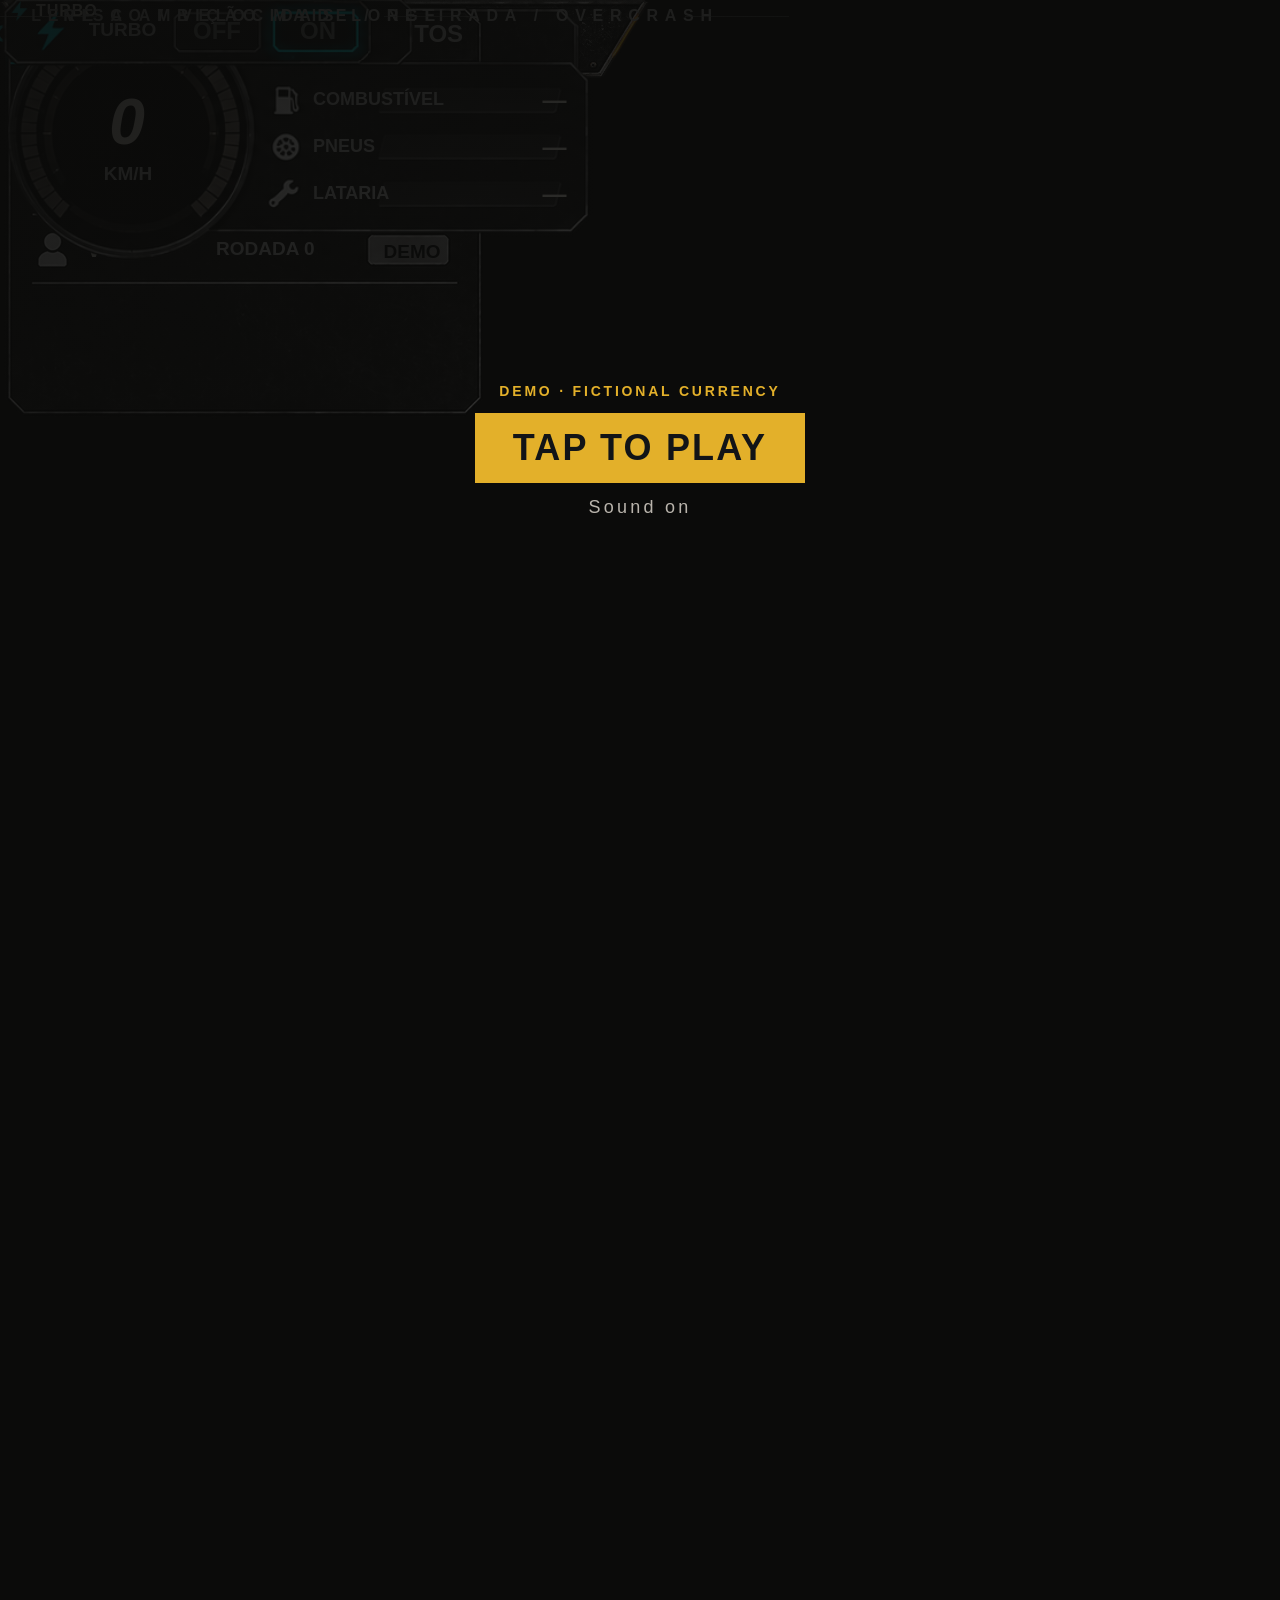
<file: index.html>
<!doctype html><meta charset="utf-8">
<meta name="description" content="OverCrash by TagGames: crash game with a 3D car. Cash out before it crashes. Playable demo with demo chips, no install.">
<meta property="og:type" content="website">
<meta property="og:site_name" content="TagGames">
<meta property="og:title" content="OverCrash — playable demo">
<meta property="og:description" content="Crash game with a 3D car. Cash out before it crashes. Demo chips, no install.">
<meta property="og:url" content="https://cbitran.github.io/overcrash-demo/">
<meta property="og:image" content="https://cbitran.github.io/overcrash-demo/og-image-v2.jpg">
<meta property="og:image:width" content="1200">
<meta property="og:image:height" content="630">
<meta property="og:image:alt" content="OverCrash logo over the rally car on an industrial road">
<meta name="twitter:card" content="summary_large_image">
<meta name="twitter:image" content="https://cbitran.github.io/overcrash-demo/og-image-v2.jpg">
<title>OverCrash — demo</title>
<!-- Demo do OverCrash com fichas de demonstração: abre o jogo no navegador, sem servidor nem instalação. -->
<meta http-equiv="refresh" content="0; url=game/index.html?demo=1&lang=en&currency=USD">
<p>Opening OverCrash… <a href="game/index.html?demo=1&lang=en&currency=USD">click here</a> if it does not open.</p>
</file>
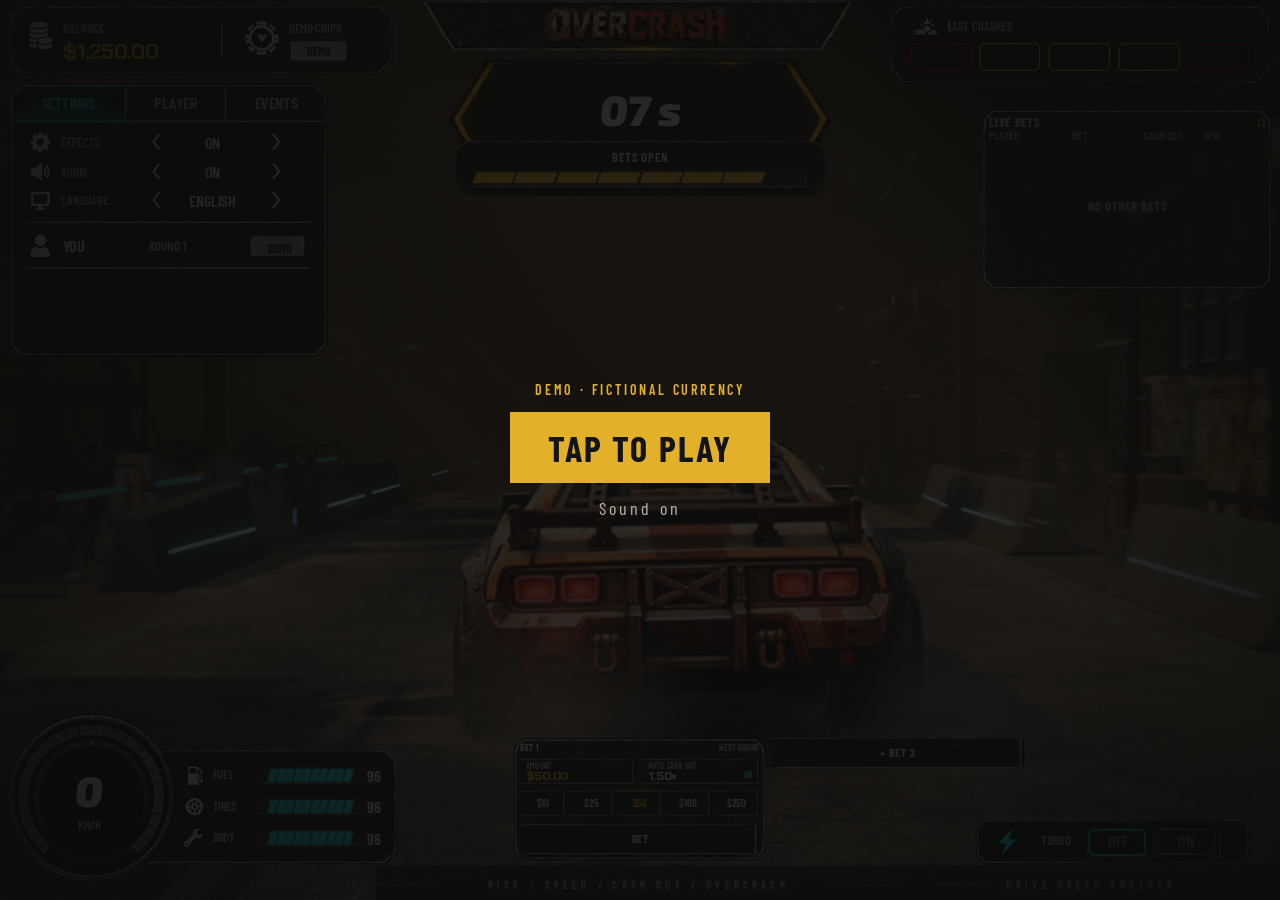
<file: game/index.html>
<!doctype html>
<html lang="pt-BR">
<head>
<meta charset="utf-8">
<meta name="viewport" content="width=device-width,initial-scale=1,viewport-fit=cover">
<title>OverCrash</title>
<link rel="preconnect" href="https://fonts.googleapis.com">
<link rel="preconnect" href="https://fonts.gstatic.com" crossorigin>
<link href="https://fonts.googleapis.com/css2?family=Barlow+Condensed:ital,wght@0,500;0,600;0,700;1,900&family=Chakra+Petch:wght@700&family=Exo+2:ital,wght@1,900&display=swap" rel="stylesheet">
<link rel="stylesheet" href="hud.css?v=43">
</head>
<body>
<main class="game" id="game" data-phase="idle">
  <video id="road" muted loop playsinline preload="auto" aria-hidden="true"></video>
  <!-- Cena de quebra (Blender, mesma câmera da corrida): entra por cima da corrida no fim da rodada -->
  <video class="crashVid" data-hazard="wall" muted playsinline preload="auto" aria-hidden="true" hidden></video>
  <video class="crashVid" data-hazard="cliff" muted playsinline preload="auto" aria-hidden="true" hidden></video>
  <video class="crashVid" data-hazard="bridge" muted playsinline preload="auto" aria-hidden="true" hidden></video>
  <div class="tint" aria-hidden="true"></div>

  <!-- Palco 1920×1080: coordenadas do quadro "HUD HÍBRIDO" do Figma (51:2715). Artes = PNGs do Codex. -->
  <div class="stage" id="stage">
    <!-- Fundo escuro do MENU dentro do palco: escurece o jogo, mas o painel aberto (z 5) fica por cima (Celio, 14/10) -->
    <div class="backdrop" id="backdrop" hidden></div>
    <div class="g" id="g-title" data-box="632,0,649,78" style="width:649px;height:78px"><div class="gi" style="transform:translate(-632px,0px)">
    <!-- Placa vazia + logo principal do Codex (item 9, Figma 67:8606; title-item9-layout.json × 1920/1672) -->
    <img class="art" src="assets/hud/title-empty.png" alt="" style="left:632px;top:0;width:649px;height:78px">
    <div class="title-logo" style="left:814px;top:6.89px;width:284.78px;height:63.7px">
      <img src="assets/hud/logo-principal.png" alt="OverCrash" style="left:-1.47px;top:-15.19px;width:289.32px;height:96.48px">
    </div>
    </div></div>
    <div class="g" id="g-balance" data-box="9,0,587,118" style="width:587px;height:118px"><div class="gi" style="transform:translate(-9px,0px)">
    <!-- Saldo -->
    <section aria-label="Saldo" data-i18n-aria="aBalance">
      <img class="art" src="assets/hud/balance.png" alt="" style="left:9px;top:0;width:587px;height:118px">
      <span class="t lbl" style="left:95px;top:28px;width:201px;height:28px" data-i18n="balance">SALDO</span>
      <strong class="t val amber" id="balance" style="left:94px;top:56px;width:300px;height:44px;font-size:32px">—</strong>
      <span class="t lbl" id="demoTitle" style="left:433px;top:29px;width:140px;height:25px" data-i18n="demoChips">FICHAS DEMO</span>
      <span class="t plate" id="demoMark" style="left:436px;top:62px;width:84px;height:29px">DEMO</span>
    </section>


    </div></div>
    <div class="g" id="g-history" data-box="1327,0,588,134" style="width:588px;height:134px"><div class="gi" style="transform:translate(-1327px,0px)">
    <!-- Últimas quebras -->
    <section aria-label="Últimas quebras" data-i18n-aria="aLast">
      <img class="art" src="assets/hud/history.png" alt="" style="left:1327px;top:0;width:588px;height:134px">
      <span class="t lbl" style="left:1420px;top:24px;width:367px;height:30px" data-i18n="lastCrashes">ÚLTIMAS QUEBRAS</span>
      <ol id="history" class="history"></ol>
    </section>


    </div></div>
    <div class="g" id="g-side" data-box="8,119,488,424" style="width:488px;height:424px"><div class="gi" style="transform:translate(-8px,-119px)">
    <!-- Painel lateral -->
    <aside aria-label="Painel" data-i18n-aria="aPanel">
      <!-- Painel sem os ícones fixos de eventos (Codex, item 10, Figma 67:8766); cada evento desenha o seu ícone -->
      <img class="art" src="assets/hud/side-sem-eventos.png" alt="" style="left:8px;top:119px;width:488px;height:424px">
      <div class="tabs" role="tablist">
        <img class="art" id="tabArtOff" src="assets/hud/tab-player.png" alt="" hidden>
        <img class="art" id="tabArtOn" src="assets/hud/tab-config-active.png" alt="" hidden>
        <button class="t tab" role="tab" aria-selected="true" data-tab="config" data-i18n="tabConfig" style="left:14px;top:124px;width:177px;height:58px">CONFIGURAÇÃO</button>
        <button class="t tab" role="tab" aria-selected="false" data-tab="player" data-i18n="tabPlayer" style="left:188px;top:124px;width:151px;height:58px">JOGADOR</button>
        <button class="t tab" role="tab" aria-selected="false" data-tab="events" data-i18n="tabEvents" style="left:339px;top:124px;width:150px;height:58px">EVENTOS</button>
      </div>

      <!-- Aba CONFIGURAÇÃO: composição da arte (3 ajustes, jogador, 3 últimos eventos) -->
      <div data-pane="config">
        <span class="t lbl2" style="left:92px;top:195px;width:150px;height:37px" data-i18n="effects">EFEITOS:</span>
        <button class="t arrow" id="autoDown" aria-label="Ligar ou desligar os efeitos" data-i18n-aria="aFx" style="left:216px;top:192px;width:40px;height:43px"></button>
        <button class="t setv center" id="autoVal" aria-label="Efeitos" style="left:256px;top:195px;width:125px;height:37px">ON</button>
        <button class="t arrow" id="autoUp" aria-label="Ligar ou desligar os efeitos" data-i18n-aria="aFx" style="left:396px;top:192px;width:40px;height:43px"></button>

        <span class="t lbl2" style="left:92px;top:239px;width:150px;height:37px" data-i18n="audio">ÁUDIO:</span>
        <button class="t arrow" data-toggle="audio" aria-label="Ligar ou desligar o som" data-i18n-aria="aSound" style="left:216px;top:236px;width:40px;height:43px"></button>
        <button class="t setv center" id="audioVal" data-toggle="audio" aria-label="Áudio" style="left:256px;top:239px;width:125px;height:37px">ON</button>
        <button class="t arrow" data-toggle="audio" aria-label="Ligar ou desligar o som" data-i18n-aria="aSound" style="left:396px;top:236px;width:40px;height:43px"></button>

        <span class="t lbl2" style="left:92px;top:282px;width:150px;height:37px" data-i18n="language">IDIOMA:</span>
        <button class="t arrow" data-lang-step="-1" aria-label="Idioma anterior" data-i18n-aria="aLangPrev" style="left:216px;top:279px;width:40px;height:43px"></button>
        <output class="t setv center" id="langVal" aria-label="Idioma" style="left:256px;top:282px;width:125px;height:37px">PORTUGUÊS</output>
        <button class="t arrow" data-lang-step="1" aria-label="Próximo idioma" data-i18n-aria="aLangNext" style="left:396px;top:279px;width:40px;height:43px"></button>

        <span class="t name" id="playerName" style="left:94px;top:348px;width:118px;height:40px">VOCÊ</span>
        <span class="t lbl" id="playerRounds" style="left:224px;top:348px;width:150px;height:40px">RODADA 0</span>
        <span class="t plate2 center" id="playerDemo" style="left:384px;top:355px;width:72px;height:32px">DEMO</span>

        <ol class="mini-log" id="miniLog"></ol>
      </div>

      <!-- Aba JOGADOR: jogo responsável -->
      <div class="pane" data-pane="player" hidden>
        <div class="row"><span data-i18n="sessTime">TEMPO DE SESSÃO</span><b id="sessTime">0 min</b></div>
        <div class="row"><span data-i18n="rounds">RODADAS</span><b id="sessRounds">0</b></div>
        <div class="row"><span data-i18n="result">RESULTADO</span><b id="sessNet">R$ 0,00</b></div>
        <div class="row"><span data-i18n="lossLimit">LIMITE DE PERDA</span><b id="sessLimit">SEM LIMITE</b></div>
        <div class="row limit"><input id="limitIn" aria-label="Limite de perda em 24 horas (R$)" data-i18n-aria="aLimit" type="number" min="1" step="1" inputmode="numeric" placeholder="R$ limite"><button type="button" id="limitSet" data-i18n="apply">APLICAR</button></div>
        <p class="note" data-i18n="limitNote">O limite só pode ser reduzido nesta sessão.</p>
        <button type="button" class="ghost" id="sessionEnd" data-i18n="takeBreak">FAZER UMA PAUSA</button>
      </div>

      <!-- Aba EVENTOS: registro completo -->
      <div class="pane" data-pane="events" hidden><ol class="log" id="log"><li class="muted">Nenhum evento ainda.</li></ol></div>
    </aside>


    </div></div>
    <div class="g" id="g-speed" data-box="6,793,598,269" style="width:598px;height:269px"><div class="gi" style="transform:translate(-6px,-793px)">
    <!-- Velocímetro e telemetria -->
    <section aria-label="Painel do carro" data-i18n-aria="aCar">
      <img class="art" src="assets/hud/speed-telemetry.png" alt="" style="left:6px;top:793px;width:598px;height:269px">
      <svg class="arc" id="arc" viewBox="0 0 1920 1080" aria-hidden="true"></svg>
      <strong class="t speed center" id="speed" style="left:47px;top:879px;width:171px;height:72px">0</strong>
      <span class="t lbl center" style="left:69px;top:953px;width:130px;height:28px">KM/H</span>
      <span class="t lbl tele-l" style="left:319px;top:878px;width:90px;height:28px" data-i18n="fuel">COMBUSTÍVEL</span>
      <span class="t lbl tele-l" style="left:319px;top:925px;width:90px;height:28px" data-i18n="tires">PNEUS</span>
      <span class="t lbl tele-l" style="left:319px;top:972px;width:90px;height:28px" data-i18n="hull">LATARIA</span>
      <div class="segs" id="fuel" style="left:404px;top:883px"></div>
      <div class="segs" id="tires" style="left:404px;top:930px"></div>
      <div class="segs" id="hull" style="left:404px;top:977px"></div>
      <span class="t num2 center" id="fuelN" style="left:540px;top:878px;width:41px;height:30px">—</span>
      <span class="t num2 center" id="tiresN" style="left:540px;top:925px;width:41px;height:30px">—</span>
      <span class="t num2 center" id="hullN" style="left:540px;top:972px;width:41px;height:30px">—</span>
    </section>


    </div></div>
    <!-- Turbo (só visual: não muda o resultado). Mesmas peças e coordenadas do conceito. -->
    <div class="g" id="g-turbo" data-box="1458,961,419,73" style="width:419px;height:73px"><div class="gi" style="transform:translate(-1458px,-961px)">
    <section aria-label="Turbo">
      <img class="art" src="assets/hud/turbo.png" alt="" style="left:1458px;top:961px;width:419px;height:73px">
      <img class="art" id="turboGlow" src="assets/hud/turbo-on.png" alt="" style="left:1726px;top:962px;width:100px;height:59px">
      <img class="art" id="turboPlain" src="assets/hud/turbo-off.png" alt="" style="left:1628px;top:967px;width:94px;height:51px">
      <span class="t lbl center" style="left:1535px;top:970px;width:91px;height:41px">TURBO</span>
      <span class="t sw center" id="turboOff" style="left:1637px;top:973px;width:76px;height:37px">OFF</span>
      <span class="t sw center" id="turboOn" style="left:1739.5px;top:973px;width:73px;height:37px">ON</span>
      <button class="t hit" id="turbo" role="switch" aria-checked="false" aria-label="Turbo" style="left:1458px;top:961px;width:419px;height:73px"></button>
      <i class="turboFill" id="turboFill" style="left:1640px;top:1014px"></i>
    </section>
    </div></div>

    <!-- Rodada compartilhada (Codex, item 11, Figma 68:8827): componentes montados pelo hud.js em unidades do quadro do Codex -->
    <div class="g c" id="g-phase"></div>
    <div class="g c" id="g-live"></div>
    <div class="g c" id="g-bet1"></div>
    <div class="g c" id="g-bet2"></div>
    <div class="g c" id="g-toast" aria-live="polite"></div>
    <div class="g c" id="g-mhead"></div>
    <div class="g c" id="g-mbal"></div>
    <div class="g c" id="g-mhist"></div>
    <div class="g c" id="g-tele"></div>
    <!-- TURBO no celular (Celio, 14/10: "não estou vendo o turbo no mobile"); no desktop fica no painel do conceito -->
    <div class="g c" id="g-mturbo"><button type="button" class="m-turbo" id="mTurbo" aria-label="Turbo"><img src="assets/hud/eventos/turbo-activated.png" alt=""><span>TURBO</span></button></div>

    <!-- Rodapé do conceito (só desktop): faixa escura + duas frases com fios, medidas no quadro aprovado -->
    <div class="foot-band" id="footBand" aria-hidden="true"></div>
    <div class="g" id="g-foot" data-box="567,1040,789,32" style="width:789px;height:32px" aria-hidden="true"><div class="gi" style="transform:translate(-567px,-1040px)">
      <i class="fline" style="left:567px;top:1056px;width:97px"></i>
      <span class="t foot" data-i18n="foot1" style="left:664px;top:1040px;width:588px;height:32px">RISCO / VELOCIDADE / RETIRADA / OVERCRASH</span>
      <i class="fline" style="left:1252px;top:1056px;width:104px"></i>
    </div></div>
    <div class="g" id="g-tag" data-box="1400,1040,476,32" style="width:476px;height:32px" aria-hidden="true"><div class="gi" style="transform:translate(-1400px,-1040px)">
      <i class="fline" style="left:1400px;top:1056px;width:89px"></i>
      <span class="t foot" data-i18n="foot2" style="left:1489px;top:1040px;width:295px;height:32px">LEVE A AMBIÇÃO MAIS LONGE</span>
      <i class="fline" style="left:1784px;top:1056px;width:92px"></i>
    </div></div>
  </div>
  <p class="status" id="status" role="status" hidden></p>
  <div class="modal" id="modal" hidden><div class="in"><p id="modalText"></p><button type="button" class="again" id="modalOk"><span id="modalBtn">OK</span></button></div></div>
  <!-- Colisão: camadas do Codex (Figma 62:3517), centradas como no componente "result / perdeu" (1248×702 em 1920×1080) -->
  <div class="crash" id="crash" hidden aria-live="assertive">
    <div class="crash-box" id="crashBox">
      <img class="c-glass" src="assets/crash/vidro-trincado.png" alt="">
      <img class="c-parts" src="assets/crash/particulas.png" alt="">
      <img class="c-title" id="crashArt" src="assets/resultado/quebrou-pt.png" alt="">
      <span class="c-mult" id="crashMult">EM 1,00×</span>
      <span class="c-cap" id="crashCap" data-i18n="roundOver">RODADA ENCERRADA</span>
    </div>
  </div>
  <div class="fx" id="fx" aria-hidden="true"><div class="fx-speed"></div><div class="fx-red"></div><svg class="fx-cracks" viewBox="0 0 1000 1000" preserveAspectRatio="none"><g id="cracks"></g></svg></div>
  <!-- Vitória: camadas do Codex (prévia previews/victory-*.png, caixa 960×540; posições medidas nela) -->
  <div class="result" id="result" hidden aria-live="polite">
    <div class="rbox" id="winBox">
      <img class="letter" id="winArt" src="assets/resultado/no-bolso-pt.png" alt="">
      <div class="wvalue"><strong id="winMain">+R$ 0,00</strong></div>
      <span class="wtext" id="winText"></span>
      <button type="button" class="again" id="again"><span data-i18n="again">NOVA CORRIDA</span></button>
    </div>
  </div>
  <button id="startGate" class="gate" type="button" aria-label="Start">
    <span class="gate-k">DEMO &middot; FICTIONAL CURRENCY</span>
    <span class="gate-t">TAP TO PLAY</span>
    <span class="gate-s">Sound on</span>
  </button>
</main>
<script src="hud.js?v=56"></script>
</body>
</html>
</file>
<file: game/hud.css>
/* OverCrash · HUD v3 (Claude). Arte do Codex (PNGs do quadro híbrido do Figma) + textos e indicadores vivos.
   O palco tem 1920×1080 e é escalado para caber na tela; o vídeo de fundo cobre a tela inteira. */
:root{
  --txt:#eae7dd; --mute:#b7b9b8; --amber:#eaaf28; --cyan:#19d7e3; --red:#e8331b; --ink:#0c1010;
  --label:"Barlow Condensed",sans-serif; --value:"Chakra Petch",sans-serif; --big:"Exo 2",sans-serif;
}
*{box-sizing:border-box}
[hidden]{display:none!important}
html,body{margin:0;height:100%;background:#0b0b0a;overflow:hidden}
body{font-family:var(--label);color:var(--txt)}
.game{position:fixed;inset:0;overflow:hidden;background:#0b0b0a}
#road,.crashVid{position:absolute;inset:0;width:100%;height:100%;object-fit:cover;transition:filter .15s}
.tint{position:absolute;inset:0;pointer-events:none;background:radial-gradient(ellipse at 50% 60%,transparent 50%,#0b0b0a99 100%)}

.stage{position:absolute;left:0;top:0;width:1920px;height:1080px;transform-origin:0 0}
/* Grupos: cada painel é movido inteiro pelo layout (hud.js); por dentro mantém as coordenadas do Figma */
.g{position:absolute;left:0;top:0;transform-origin:0 0}
.gi{position:absolute;left:0;top:0}
.menu{position:absolute;display:none;align-items:center;gap:10px;height:64px;padding:0 22px;border:2px solid #4b5052;cursor:pointer;
  background:linear-gradient(#24272a,#141617);color:var(--txt);font:700 28px var(--label);letter-spacing:.08em;
  clip-path:polygon(10px 0,100% 0,100% calc(100% - 10px),calc(100% - 10px) 100%,0 100%,0 10px)}
.menu::before{content:"";width:26px;height:18px;background:linear-gradient(var(--txt) 0 3px,transparent 3px 7.5px,var(--txt) 7.5px 10.5px,transparent 10.5px 15px,var(--txt) 15px 18px)}
.menu[aria-expanded="true"]{border-color:var(--cyan);color:var(--cyan)}
.backdrop{position:absolute;inset:-4000px;background:#000a;z-index:4}   /* dentro do palco: cobre a tela toda, abaixo do painel aberto */
.stage .art{position:absolute;display:block;pointer-events:none;user-select:none}
.title-logo{position:absolute;overflow:hidden;pointer-events:none}
.title-logo img{position:absolute;display:block;user-select:none}
.t{position:absolute;margin:0;padding:0;display:flex;align-items:center;white-space:nowrap;line-height:1}
.center{justify-content:center;text-align:center}
.right{justify-content:flex-end;text-align:right}
button.t,.cta,.hit{background:none;border:0;color:inherit;font:inherit;cursor:pointer;padding:0}
button:disabled{cursor:default}
button:focus-visible{outline:2px solid var(--cyan);outline-offset:2px}

.lbl{font:600 24.1px var(--label);color:var(--mute)}
.lbl2{font:500 23px var(--label);color:var(--mute)}
.spaced{font:500 18.4px var(--label);letter-spacing:2.3px}
.val{font-family:var(--value);font-weight:700}
.amber{color:var(--amber)}
.mult{justify-content:center;font:italic 900 119.4px var(--big);letter-spacing:-2.3px;color:var(--txt);text-shadow:0 4px 0 #0008}
.setv{font:600 24.1px var(--label);color:var(--txt)}
.name{font:700 26.4px var(--label);color:var(--txt)}
.plate{justify-content:center;font:700 23px var(--label);color:#171918;background:#a3a5a0;border-radius:2px}
.plate2{font:700 23px var(--label);color:#202322}
.speed{font:italic 900 65.4px var(--big);letter-spacing:-1.1px;color:var(--txt)}
.num2{font:600 24.1px var(--label);color:var(--txt)}
.sw{font:600 24.1px var(--label);color:#777c79}
.sw.on{color:var(--cyan)}

/* Abas */
/* button.tab: mais específico que button.t (font:inherit), senão a aba cai para 16 px */
button.tab{justify-content:center;font:600 23px var(--label);color:var(--mute)}
.tab[aria-selected="true"]{color:var(--cyan)}
.arrow{opacity:.001}
.arrow:disabled{cursor:default}

/* Últimas quebras: etiquetas de arte por cima das molduras fixas */
.history{list-style:none;margin:0;padding:0}
.history li{position:absolute;top:61px;width:98px;height:50px;display:flex;align-items:center;justify-content:center;
  font:600 28.7px var(--label);background:center/100% 100% no-repeat}
.history li[data-tier="low"]{color:var(--red);background-image:url(assets/hud/history-01-danger.png)}
.history li[data-tier="mid"]{color:var(--amber);background-image:url(assets/hud/history-02-amber.png)}
.history li.empty{color:var(--mute)}

/* Barra do freio automático: 6 segmentos */
.autobar{position:absolute;display:flex;gap:0;height:15px}
.autobar i{width:83px;height:15px;transform:skewX(-28deg);margin-right:0;position:relative}
.autobar i b{position:absolute;inset:2px 3px;background:var(--amber);transform-origin:left;transform:scaleX(0);box-shadow:0 0 8px #eaaf2866}

/* Aposta */
#chips button{position:absolute;display:flex;align-items:center;justify-content:center;font:600 25.2px var(--label);color:var(--txt);background:none;isolation:isolate}
/* Acesa: peça chip-25-active do Codex (85×56 no quadro) centrada na moldura + preenchimento âmbar do Figma (vetor 60:3250) */
#chips button[aria-checked="true"]{color:#111513}
#chips button[aria-checked="true"]::after{content:"";position:absolute;left:50%;top:50%;width:85px;height:56.3px;transform:translate(-50%,-50%);z-index:-2;
  background:center/100% 100% no-repeat url(assets/hud/chip-25-active.png)}
#chips button[aria-checked="true"]::before{content:"";position:absolute;left:50%;top:50%;width:73.5px;height:45.9px;transform:translate(-50%,-50%);z-index:-1;background:#eaaf28;
  clip-path:polygon(4.6px 0,calc(100% - 4.6px) 0,100% 4.6px,100% calc(100% - 4.6px),calc(100% - 4.6px) 100%,4.6px 100%,0 calc(100% - 4.6px),0 4.6px)}
#chips button:disabled:not([aria-checked="true"]){color:#6d706e}
.halo-cover{position:absolute;left:110px;top:598px;width:106px;height:77px;background:#1a1b1c;filter:blur(5px);border-radius:10px;pointer-events:none}
.release{justify-content:center}
.release span{margin-left:120px;font:600 31px var(--label);color:var(--txt);width:295px;text-align:center}
.release:disabled span{color:#6d706e}
.release:not(:disabled):hover{filter:brightness(1.25)}

/* Velocímetro: arco ativo em segmentos */
.arc{position:absolute;left:0;top:0;width:1920px;height:1080px;pointer-events:none}
.arc path{fill:#2a3033;opacity:0}
.arc path.on{fill:var(--cyan);opacity:1;filter:drop-shadow(0 0 4px #19d7e388)}

/* Telemetria: 10 segmentos */
.segs{position:absolute;display:flex;gap:1.5px;height:20px}
.segs i{width:11px;height:20px;transform:skewX(-14deg);background:transparent}
.segs i.on{background:var(--cyan);box-shadow:0 0 5px #19d7e355}
.segs.low i.on{background:var(--red);box-shadow:0 0 5px #e8331b66}

/* Botão principal */
.cta{position:absolute;padding:0;transition:filter .12s,transform .08s}
.cta img{position:absolute;inset:0;width:100%;height:100%}
.ctaTitle{justify-content:center;font:italic 900 53.9px var(--label);color:var(--ink)}
.ctaValue{justify-content:center;font:700 33.3px var(--label);color:var(--ink)}
.cta:disabled{filter:grayscale(.85) brightness(.55)}
.cta:not(:disabled):hover{filter:brightness(1.08)}
.cta:not(:disabled):active{transform:translateY(2px)}
.hit{position:absolute}
.turboFill{position:absolute;display:block;width:0;height:3px;background:var(--cyan);box-shadow:0 0 6px var(--cyan)}

/* Abas JOGADOR e EVENTOS: painel por cima da composição */
.pane{position:absolute;left:16px;top:182px;width:472px;height:353px;padding:16px 22px;
  background:linear-gradient(#1b1d1e,#151617);font:600 21px var(--label);color:var(--mute);overflow:auto}
.pane .row{display:flex;justify-content:space-between;align-items:center;padding:7px 0;border-bottom:1px solid #2c2f30}
.pane .row b{color:var(--txt);font-weight:600}
.pane .limit input{width:58%;height:38px;background:#0f1011;border:1px solid #3a3e40;color:var(--txt);font:600 20px var(--label);padding:0 10px}
.pane .limit button,.pane .ghost{height:38px;padding:0 16px;background:#2a2e30;border:1px solid #474c4f;color:var(--txt);font:700 19px var(--label);letter-spacing:.06em;cursor:pointer}
.pane .note{margin:8px 0 10px;font-size:17px;color:#8d918f}
.pane .ghost{width:100%}
.log,.mini-log{list-style:none;margin:0;padding:0}
.log li{display:flex;gap:14px;padding:6px 0;border-bottom:1px solid #2a2d2e}
.log time{color:#8d918f;min-width:52px}
.log span{color:var(--txt)}
.log .muted{color:#8d918f}
.mini-log li{position:absolute;left:44px;width:430px;height:36px;display:flex;align-items:center;font:600 23px var(--label)}
.mini-log time{width:111px;font-weight:500;color:var(--mute)}
.mini-log img{position:absolute;left:74.2px;top:4.2px;width:27.6px;height:27.6px}
.mini-log span{color:var(--mute)}
.mini-log li:first-child span{color:var(--cyan)}

/* Momentos de impacto (tela inteira) */
#road.frozen{filter:grayscale(.65) contrast(1.25) brightness(.62)}
.game.lose #road.frozen{filter:grayscale(.4) contrast(1.3) brightness(.5) sepia(.35) hue-rotate(-20deg) saturate(1.6)}
.fx{position:absolute;inset:0;pointer-events:none}
.fx>div,.fx svg{position:absolute;inset:0;width:100%;height:100%;opacity:0}
.fx-speed{background:repeating-conic-gradient(from 0deg at 50% 52%,transparent 0 2.4deg,#ffffff55 2.4deg 2.7deg,transparent 2.7deg 6deg);
  -webkit-mask:radial-gradient(ellipse at 50% 52%,transparent 22%,#000 70%);mask:radial-gradient(ellipse at 50% 52%,transparent 22%,#000 70%)}
.fx-red{background:radial-gradient(ellipse at 50% 50%,#e8331b33,#e8331b88)}
.fx-cracks path{fill:none;stroke:#f3efe4;stroke-width:2.2;stroke-linecap:round;filter:drop-shadow(1px 1px 0 #000)}
.fx.speed .fx-speed{animation:lines .9s ease-out}
.fx.win .fx-speed{animation:lines 1.2s ease-out}
.fx.lose .fx-red{animation:redhold 1.8s ease-out forwards}
.fx.lose .fx-cracks{opacity:1}
.fx.lose .fx-cracks path{stroke-dasharray:var(--len);stroke-dashoffset:var(--len);animation:crack .2s ease-out forwards}
@keyframes lines{0%{opacity:0;transform:scale(1.12)}25%{opacity:1}100%{opacity:0;transform:scale(1)}}
@keyframes redhold{0%{opacity:1}100%{opacity:.55}}
@keyframes crack{to{stroke-dashoffset:0}}
.game.shake .stage{animation:shake .45s}
@keyframes shake{15%{translate:-8px 5px}30%{translate:7px -6px}45%{translate:-5px 3px}60%{translate:4px -2px}80%{translate:-2px 1px}}

/* Vitória (camadas do Codex): caixa de 960×540; posições medidas na prévia previews/victory-pt.png */
.result{position:absolute;inset:0;pointer-events:none;background:radial-gradient(ellipse at 50% 42%,#0b0b0a99 0%,#0b0b0ad9 70%);animation:dim .3s ease-out both}
@keyframes dim{from{opacity:0}to{opacity:1}}
.rbox{position:absolute;left:0;top:0;width:960px;height:540px;transform-origin:0 0}
.rbox .letter{position:absolute;left:29.4px;top:-99.9px;width:900px;height:506.6px;animation:slam .34s cubic-bezier(.2,1.5,.45,1) .04s both}
.wvalue{position:absolute;left:159px;top:217px;width:643px;height:117px;display:flex;align-items:center;justify-content:center;animation:capIn .3s ease-out .2s both;
  border-style:solid;border-width:0;border-image:url(assets/hud/mult-frame.png) 14 80 14 80 fill / 16px 92px stretch}
.wvalue strong{font:700 58px var(--value);color:var(--amber)}
.wtext{position:absolute;left:150px;top:356px;width:660px;height:36px;display:flex;align-items:center;justify-content:center;white-space:nowrap;overflow:hidden;font:700 max(30px,calc(13px / var(--rs,1))) var(--label);color:#f2e5ce;
  text-shadow:0 2px 6px #000;animation:capIn .3s ease-out .32s both}
.again{position:absolute;left:290px;top:442px;width:380px;height:62px;border:0;padding:0;cursor:pointer;pointer-events:auto;
  background:center/100% 100% no-repeat url(assets/hud/button-neutral.png);animation:capIn .3s ease-out .45s both;
  transform-origin:50% 0;scale:max(1,calc(44 / (62 * var(--rs,1))))}
.again span{font:700 30px var(--label);color:#f2e5ce}
.again:hover{filter:brightness(1.25)}
.status{display:none}

/* Rodapé do conceito (só desktop) */
.foot-band{position:absolute;height:52px;z-index:-1;pointer-events:none;border-top:1px solid #ffffff1f;
  background:linear-gradient(#0b0b0a99,#0b0b0acc)}
.foot{justify-content:center;font:600 16.5px var(--label);letter-spacing:.42em;color:var(--mute)}
.fline{position:absolute;display:block;height:1px;background:#8d918f80}

/* Colisão (arte do Codex): vidro, partículas e letreiro entram por camadas e ficam até a próxima corrida */
.crash{position:absolute;inset:0;pointer-events:none;background:radial-gradient(ellipse at 50% 46%,transparent 30%,#6e0b0480 75%,#3a0502c0 100%);transition:opacity .25s}
.crash.out{opacity:0}
.crash-box{position:absolute;left:0;top:0;width:1248px;height:702px;transform-origin:0 0}
.crash-box img{position:absolute;inset:0;width:100%;height:100%}
.c-glass{opacity:.75;animation:glassIn .16s ease-out both}
.c-parts{animation:partsOut 1.3s cubic-bezier(.15,.8,.3,1) both}
.c-title{animation:slam .34s cubic-bezier(.2,1.5,.45,1) .04s both}
.c-title-text{position:absolute;left:0;right:0;top:215px;text-align:center;font:italic 900 168px/1 var(--big);letter-spacing:-2px;color:#e8331b;
  -webkit-text-stroke:5px #1a0503;paint-order:stroke fill;text-shadow:0 8px 0 #3a0905,0 0 40px #000;animation:slam .34s cubic-bezier(.2,1.5,.45,1) .04s both}
.c-mult,.c-cap{position:absolute;left:174px;width:900px;text-align:center;font-family:var(--label);font-weight:600;color:#f2e8d4;text-shadow:0 2px 6px #000;animation:capIn .3s ease-out .32s both}
.c-mult{top:490px;height:60px;font-size:42px;letter-spacing:5px;line-height:60px}
.c-cap{top:549px;height:60px;font-size:24px;letter-spacing:3px;line-height:60px}
.crash.shake .crash-box{animation:boxShake .4s .05s}
@keyframes glassIn{0%{opacity:0;transform:scale(1.18)}100%{opacity:.75;transform:scale(1)}}
@keyframes partsOut{0%{opacity:0;transform:scale(.45)}12%{opacity:1}100%{opacity:.85;transform:scale(1.04)}}
@keyframes slam{0%{opacity:0;transform:scale(2.3)}60%{opacity:1}100%{opacity:1;transform:scale(1)}}
@keyframes capIn{0%{opacity:0;transform:translateY(12px)}100%{opacity:1;transform:none}}
@keyframes boxShake{20%{translate:-14px 8px}40%{translate:11px -9px}60%{translate:-7px 5px}80%{translate:4px -2px}}

@media (prefers-reduced-motion:reduce){.fx>div,.fx svg,.result *,.crash *{animation:none!important}}

/* ================= Rodada compartilhada (Codex, item 11, Figma 68:8827) =================
   Componentes em unidades do quadro do Codex; o layout (hud.js) escala o grupo inteiro. */
.g.c{pointer-events:none}
.g.c > *{pointer-events:auto}
.g.c .bg{position:absolute;left:0;top:0;width:100%;height:100%;pointer-events:none;user-select:none}
.g.c [data-fit]{white-space:nowrap;overflow:hidden}

/* Aposta */
.b-top{position:absolute;display:flex;align-items:center;justify-content:space-between;gap:8px}
.b-ttl{font:700 12px var(--label);letter-spacing:.04em;color:var(--txt)}
.b-st{font:600 11px var(--label);letter-spacing:.04em;color:var(--mute);text-align:right}
.b-st-placed,.b-st-running{color:var(--txt)}
.b-st-won{color:var(--cyan)}
.b-st-lost{color:var(--red)}
.field{position:absolute;border-style:solid;border-width:0;border-image:url(assets/rodada/input.png) 22 fill / 11px stretch}
.f-l{position:absolute;left:10px;top:5px;font:600 11px var(--label);letter-spacing:.03em;color:var(--mute)}
.f-v{position:absolute;left:10px;bottom:4px;right:34px;height:22px;display:flex;align-items:center;font:700 18px var(--value);color:var(--txt);background:none;border:0;padding:0}
.f-v.amber{color:var(--amber);right:10px}
.f-in{width:auto;outline:none;cursor:text}
.f-in:disabled{cursor:default;color:var(--txt)}
.f-in:focus{color:var(--amber)}
.f-on{position:absolute;right:6px;bottom:3px;min-width:28px;height:24px;padding:0 4px;border:0;background:none;cursor:pointer;font:700 11px var(--label);color:#6d706e}
.f-on.on{color:var(--cyan)}
.f-on:disabled{cursor:default}
.chip{position:absolute;display:flex;align-items:center;justify-content:center;cursor:pointer;font:600 12px var(--label);color:var(--txt);
  border-style:solid;border-width:0;border-image:url(assets/rodada/input.png) 22 fill / 9px stretch;background:none;padding:0}
.chip.sel{color:var(--amber);box-shadow:inset 0 2px 0 var(--amber)}
.chip:disabled{cursor:default;color:#6d706e}
.chip.sel:disabled{color:#b88a22}
.b-act{position:absolute;display:flex;flex-direction:column;align-items:center;justify-content:center;gap:1px;cursor:pointer;padding:0 10px;
  border-style:solid;border-width:0;border-image:url(assets/rodada/action-neutral.png) 30 fill / 12px stretch;background:none;color:var(--txt)}
.b-act .a1{max-width:100%;font:700 16px var(--label);letter-spacing:.04em}
.b-act .a2{font:700 15px var(--value);color:var(--amber)}
.b-act.cash{border-image:url(assets/rodada/action-cashout.png) 30 fill / 12px stretch;color:var(--ink)}
.b-act.cash .a1{font:italic 900 17px var(--label)}
.b-act.cash .a2{color:var(--ink)}
.b-act:disabled{cursor:default}
.b-act:disabled .a1{color:#9a9d9a}
.b-act:not(:disabled):hover{filter:brightness(1.12)}
.b-act:not(:disabled):active{transform:translateY(1px)}
.g[data-state="won"] .b-act .a1{color:var(--txt)}

/* Fase: contagem de 8 s ou multiplicador da rodada */
.p-big{position:absolute;display:flex;align-items:center;justify-content:center;font:italic 900 78px/1 var(--big);letter-spacing:-1.5px;color:var(--txt);text-shadow:0 3px 0 #0008}
.p-big.sm{font-size:30px;letter-spacing:-.5px}
.p-big.crashed{color:var(--red)}
.p-lbl,.p-sub{position:absolute;display:flex;align-items:center;justify-content:center;font:600 11px var(--label);letter-spacing:.06em;color:var(--txt)}
.p-sub{font-size:9px;color:var(--mute)}
.p-segs{position:absolute;display:flex;gap:3px}
.p-segs i{flex:1;background:#2a2d2e;transform:skewX(-20deg)}
.p-segs i.on{background:var(--amber);box-shadow:0 0 6px #eaaf2866}

/* Apostas ao vivo (só dados reais; sem jogadores falsos) */
.l-ttl{position:absolute;font:700 12px var(--label);letter-spacing:.04em;color:var(--txt)}
.l-n{position:absolute;font:700 12px var(--value);color:var(--amber)}
.l-h{position:absolute;font:600 10px var(--label);letter-spacing:.04em;color:var(--mute)}
.l-rows{position:absolute;overflow-y:auto;scrollbar-width:thin}
.l-row{position:relative;border-top:1px solid #ffffff12}
.l-row span{position:absolute;top:50%;transform:translateY(-50%);font:600 12px var(--label);color:var(--txt)}
.l-row.out span:nth-child(3),.l-row.out span:nth-child(4){color:var(--cyan)}
.l-empty,.l-empty2{position:absolute;text-align:center;font:700 11px var(--label);letter-spacing:.04em;color:var(--mute)}
.l-empty2{font-weight:500;letter-spacing:0}

/* Aviso pequeno de vitória: ~2 s, sem parar o carro nem escurecer a tela */
#g-toast{opacity:0;transition:opacity .25s}
#g-toast.show{opacity:1;animation:toastIn .3s cubic-bezier(.2,1.3,.4,1)}
@keyframes toastIn{from{translate:0 -10px}to{translate:0 0}}
.w-t{position:absolute;font:italic 900 15px var(--label);letter-spacing:.02em;color:var(--txt)}
.w-s{position:absolute;font:600 10px var(--label);letter-spacing:.03em;color:var(--mute)}
.w-v{position:absolute;font:700 22px var(--value);color:var(--amber)}

/* Celular: cabeçalhos e telemetria na faixa do Codex (9 fatias) */
#g-mhead,#g-mbal,#g-mhist,#g-tele{border-style:solid;border-width:0;border-image:url(assets/rodada/faixa.png) 36 fill / 12px stretch}
.m-l{position:absolute;font:600 11px var(--label);letter-spacing:.03em;color:var(--mute)}
.m-bal{position:absolute;font:700 16px var(--value);color:var(--amber)}
.m-bal.big{font-size:19px}
.m-hist{position:absolute;display:flex;gap:7px;overflow:hidden;white-space:nowrap}
.m-hist b{font:700 11px var(--label)}
.m-hist b.low{color:var(--red)}
.m-hist b.mid{color:var(--amber)}
.m-menu{position:absolute;display:flex;align-items:center;justify-content:center;cursor:pointer;font:700 11px var(--label);letter-spacing:.06em;color:var(--txt);
  background:#ffffff08;border:1px solid #ffffff1c}
#g-tele{display:flex;align-items:center;justify-content:space-around;padding:0 6px}
.t-s{font:700 11px var(--label);color:var(--txt)}
.t-k{font:600 11px var(--label);color:var(--cyan)}
.t-k b{font-weight:700}

/* Mensagens */
.status{display:block;position:absolute;left:50%;bottom:12%;transform:translateX(-50%);margin:0;padding:10px 18px;max-width:90vw;
  background:#0e0f0fe6;border:1px solid #4b5052;font:600 15px var(--label);letter-spacing:.03em;color:var(--txt);text-align:center;z-index:20}
.modal{position:absolute;inset:0;display:grid;place-items:center;background:#000a;z-index:30}
.modal .in{width:min(440px,90vw);padding:22px;background:#151617;border:1px solid #4b5052;text-align:center}
.modal p{margin:0 0 16px;font:600 18px/1.4 var(--label);color:var(--txt)}
.modal .again{position:static;width:100%;height:52px;scale:1;animation:none}

/* EFEITOS desligados (painel lateral): sem tremor, flash vermelho, vidro e linhas de velocidade */
/* EFEITOS OFF: só tremor, flash e linhas de velocidade. O vidro e os fragmentos do QUEBROU ficam sempre (Celio, 14/10) */
.game.no-fx .fx{display:none}
.game.no-fx .crash{background:none}
button.setv{background:none;border:0;cursor:pointer;padding:0;font:600 24.1px var(--label);color:var(--txt)}

/* Celular em pé: aposta recolhida, aposta mínima na corrida e lista ao vivo recolhida */
.b-open .a1{font:700 17px var(--label);letter-spacing:.06em;color:var(--txt)}
.b-mini-ttl{position:absolute;left:4px;right:4px;top:0;height:18px;display:flex;justify-content:space-between;align-items:center}
.b-mini-ttl span:first-child{font:700 13px var(--label);letter-spacing:.04em;color:var(--txt);text-shadow:0 1px 3px #000}
.b-mini-ttl .b-st{text-shadow:0 1px 3px #000}
.live-bar{position:absolute;display:flex;align-items:center;gap:8px;padding:0 12px;cursor:pointer;color:var(--txt);background:none;
  border-style:solid;border-width:0;border-image:url(assets/rodada/faixa.png) 36 fill / 10px stretch}
.live-bar .l-ttl,.live-bar .l-n{position:static}
.live-bar .l-arrow{margin-left:auto;font-size:12px;color:var(--mute)}
.l-close{position:absolute;background:none;border:0;cursor:pointer;color:var(--mute);font-size:12px}
/* EFEITOS OFF também tira a animação de entrada dos letreiros (quebra e vitória) */
.game.no-fx .result *,.game.no-fx #g-toast{animation:none!important}
.game.no-fx #road.frozen{filter:none}

/* Apostas ao vivo no desktop: secundárias, apagadas; acendem com o mouse em cima (Celio, 14/10) */
#g-live.dim{opacity:.85;transition:opacity .2s}
/* Desktop: letras maiores para dar para ler (Celio, 14/10); o painel continua secundário (menor e um pouco apagado) */
#g-live.dim .l-ttl,#g-live.dim .l-n{font-size:16px}
#g-live.dim .l-h{font-size:15px}
#g-live.dim .l-row span{font-size:17px}
#g-live.dim .l-empty{font-size:15px}
#g-live.dim .l-empty2{font-size:14px}
#g-live.dim:hover{opacity:1}
.game.menu-open .crash,.game.menu-open .result{visibility:hidden}

/* Ajustes do Jev (14/10): textos do celular em pé maiores; sem "RODADA ENCERRADA" sob o QUEBROU no celular */
.p-lbl.m{font-size:13px}
.game[data-layout=portrait] .m-l{font-size:12.5px}
.game[data-layout=portrait] .m-bal{font-size:18px}
.game[data-layout=portrait] .m-hist{gap:6px}
.game[data-layout=portrait] .m-hist b{font-size:12.5px}
.game[data-layout=portrait] .m-menu{font-size:12.5px}
.game[data-layout=portrait] .b-ttl{font-size:14px}
.game[data-layout=portrait] .b-st{font-size:12.5px}
.game[data-layout=portrait] .f-l{font-size:12.5px}
.game[data-layout=portrait] .f-on{font-size:12.5px}
.game[data-layout=portrait] .chip{font-size:13.5px}
.game[data-layout=portrait] #crashCap{display:none}
.b-x{flex:none;width:24px;height:22px;margin-left:6px;border:1px solid #ffffff2a;background:#ffffff0a;color:var(--txt);font:700 16px/1 var(--label);cursor:pointer}
.b-x:hover{background:#ffffff1a}
.b-mini-ttl .b-x{height:18px;width:22px;font-size:14px;vertical-align:middle}
/* Desktop: painel de aposta embaixo do carro (78% do tamanho) com números e rótulos maiores (Celio, 14/10: "números pequenos") */
.game[data-layout=desktop] .chip{font-size:18px}
.game[data-layout=desktop] .f-l{font-size:14px;top:3px}
.game[data-layout=desktop] .f-v{font-size:21px}
.game[data-layout=desktop] .f-on{font-size:14px}
.game[data-layout=desktop] .b-ttl{font-size:15px}
.game[data-layout=desktop] .b-st{font-size:14px}
.game[data-layout=desktop] .b-act .a1{font-size:19px}
.game[data-layout=desktop] .b-act .a2{font-size:18px}

/* TURBO no celular: botão na faixa do Codex; aceso enquanto o turbo dura */
#g-mturbo{pointer-events:auto}
.m-turbo{width:100%;height:100%;display:flex;align-items:center;justify-content:center;gap:6px;cursor:pointer;padding:0 8px;
  border-style:solid;border-width:0;border-image:url(assets/rodada/faixa.png) 36 fill / 12px stretch;background:none;
  font:700 14px var(--label);letter-spacing:.06em;color:var(--txt)}
.m-turbo img{width:22px;height:22px;object-fit:contain}
.m-turbo.on{color:var(--cyan);filter:drop-shadow(0 0 6px #19d3ff99)}
.m-turbo:active{transform:translateY(1px)}

/* Saldo rodando ao ganhar + "+R$ X" ao lado (Celio, 14/10) */
.rolling{color:#ffd76a!important;text-shadow:0 0 12px #eaaf2899}
.gain{position:fixed;z-index:40;pointer-events:none;transform:translateY(-50%);font:800 16px var(--value);color:#39e07a;
  text-shadow:0 1px 2px #000,0 0 10px #39e07a66;white-space:nowrap;animation:gainUp 2.6s ease-out forwards}
@keyframes gainUp{0%{opacity:0;transform:translateY(-20%) scale(.8)}12%{opacity:1;transform:translateY(-50%) scale(1.08)}22%{transform:translateY(-50%) scale(1)}
  75%{opacity:1;transform:translateY(-90%)}100%{opacity:0;transform:translateY(-140%)}}

/* ===================== ESCALA TIPOGRÁFICA ÚNICA (auditoria de acessibilidade, 14/10/2026; OK do Celio) =====================
   Degraus em px REAIS na tela. Desktop 1920 (em 1440 tudo × 0,75):  E1 64 · E2 32 · E3 24 · E4 19 · E5 16.
   Celular (em pé e deitado):                                          E1 30 · E2 19 · E3 16 · E4 13 · E5 12.
   Valor no CSS = px real ÷ escala do grupo (fase e aviso: 1,148; ao vivo desktop: 1,033; aposta em pé: 0,88;
   MENU em pé: 0,766, deitado: 0,882). O painel de aposta do DESKTOP fica para a arte nova do Codex (item 13). */
/* desktop, grupos do palco (escala 1) */
.lbl,.lbl2{font-size:19px}
.tele-l{font-size:18px}                 /* COMBUSTÍVEL não cabe em 19 na caixa de 90 (vizinho da barra); os três iguais */
.plate,.plate2{font-size:19px}
.plate2{color:#0b0c0c}                  /* contraste da placa DEMO (era 2,99:1) */
.name,.num2,.sw,.setv,button.tab{font-size:24px}
.history li{font-size:24px}
.speed{font-size:64px}
.mini-log li{font-size:19px}
.foot{font-size:16px}
/* fase e aviso de vitória no desktop (grupo × 1,148) */
.game[data-layout=desktop] .p-big:not(.sm){font-size:55.7px}
.game[data-layout=desktop] .p-lbl{font-size:16.5px}
.game[data-layout=desktop] .w-v{font-size:27.9px}
.game[data-layout=desktop] .w-t{font-size:16.5px}
.game[data-layout=desktop] .w-s{font-size:13.9px}
/* apostas ao vivo no desktop (grupo × 1,033) */
#g-live.dim .l-ttl,#g-live.dim .l-n,#g-live.dim .l-row span,#g-live.dim .l-empty{font-size:18.4px}
#g-live.dim .l-h{font-size:15.5px}
/* celular: cabeçalho, ao vivo, telemetria, turbo, aviso */
.game:not([data-layout=desktop]) .m-l,.game:not([data-layout=desktop]) .m-hist b,.game:not([data-layout=desktop]) .m-menu{font-size:13px}
.game:not([data-layout=desktop]) .m-bal,.game:not([data-layout=desktop]) .m-bal.big{font-size:19px}
.m-hist b.low{color:#ff5a40}            /* contraste do vermelho no celular (era 3,95:1) */
.game:not([data-layout=desktop]) .l-ttl,.game:not([data-layout=desktop]) .l-n{font-size:13px}
.game:not([data-layout=desktop]) .l-h,.game:not([data-layout=desktop]) .l-row span{font-size:12px}
.game:not([data-layout=desktop]) .t-s,.game:not([data-layout=desktop]) .t-k{font-size:12px}
.m-turbo{font-size:16px}
.game:not([data-layout=desktop]) .w-v{font-size:19px}
.game:not([data-layout=desktop]) .w-t{font-size:16px}
.game:not([data-layout=desktop]) .w-s{font-size:12px}
/* aposta no celular em pé (grupo × 0,88) */
.game[data-layout=portrait] .b-ttl,.game[data-layout=portrait] .b-mini-ttl span:first-child{font-size:14.8px}
.game[data-layout=portrait] .b-st,.game[data-layout=portrait] .f-l,.game[data-layout=portrait] .f-on{font-size:13.6px}
.game[data-layout=portrait] .f-v,.game[data-layout=portrait] .chip,.game[data-layout=portrait] .b-act .a1{font-size:18.2px}
.game[data-layout=portrait] .b-act .a2{font-size:21.6px}
.game:not([data-layout=desktop]) .b-act .a1,.game:not([data-layout=desktop]) .b-act .a2{line-height:1}   /* RETIRAR cabia cortado 3 px */
/* aposta no celular deitado (grupo × 1) */
.game[data-layout=compact] .b-ttl{font-size:13px}
.game[data-layout=compact] .b-st,.game[data-layout=compact] .f-l,.game[data-layout=compact] .f-on{font-size:12px}
.game[data-layout=compact] .f-v,.game[data-layout=compact] .chip,.game[data-layout=compact] .b-act .a1{font-size:16px}
.game[data-layout=compact] .b-act .a2{font-size:19px}
/* MENU no celular (em pé × 0,766; deitado × 0,882) */
.game[data-layout=portrait] button.tab,.game[data-layout=portrait] .setv,.game[data-layout=portrait] .name,.game[data-layout=portrait] .num2,.game[data-layout=portrait] .sw{font-size:20.9px}
.game[data-layout=portrait] .lbl2,.game[data-layout=portrait] .mini-log li,.game[data-layout=portrait] .plate2{font-size:17px}
.game[data-layout=compact] button.tab,.game[data-layout=compact] .setv,.game[data-layout=compact] .name,.game[data-layout=compact] .num2,.game[data-layout=compact] .sw{font-size:18.1px}
.game[data-layout=compact] .lbl2,.game[data-layout=compact] .mini-log li,.game[data-layout=compact] .plate2{font-size:14.7px}

/* contraste do ON/OFF da retirada automática: apagado só quando desabilitado (era 3,65:1) */
.f-on{color:var(--mute)}
.f-on:disabled{color:#6d706e}
.f-on.on{color:var(--cyan)}
/* foco visível nas setas do MENU (antes opacity .001 escondia também o contorno) */
.arrow{opacity:1;color:transparent;background:transparent}
/* alvos de toque maiores sem mudar o desenho: área invisível em volta */
.f-on::after,.b-x::after,.l-close::after,.arrow::after{content:"";position:absolute;inset:-10px}
.b-x,.l-close{position:relative}
.game:not([data-layout=desktop]) .l-empty{font-size:12px}
.game:not([data-layout=desktop]) .t-k b{font-size:12px}
.game:not([data-layout=desktop]) #crashCap{display:none}   /* "RODADA ENCERRADA" repete o QUEBROU; no celular deitado ficava com 9 px */

/* Fundo do vídeo: a capa aparece enquanto o vídeo não carregou (iPhone abre o vídeo só depois do primeiro toque) */
#road{background:#0b0b0a url(assets/video/capa-retrato.jpg?v=4) center/cover no-repeat}
@media (min-aspect-ratio:5/4){#road{background-image:url(assets/video/capa-paisagem.jpg?v=4)}}
/* Portão de início */
.gate{position:absolute;inset:0;z-index:99;display:flex;flex-direction:column;align-items:center;justify-content:center;gap:14px;border:0;cursor:pointer;
  background:radial-gradient(ellipse at 50% 55%,#0b0b0acc 0%,#0b0b0aee 100%);color:#efe8de;font-family:var(--label);-webkit-tap-highlight-color:transparent}
.gate-k{font-size:14px;letter-spacing:.2em;color:#e3b02a;font-weight:600}
.gate-t{font-size:36px;white-space:nowrap;font-weight:700;letter-spacing:.06em;background:#e3b02a;color:#121417;padding:14px 38px}
.gate-s{font-size:18px;letter-spacing:.18em;color:#b9b4ac}
</file>
